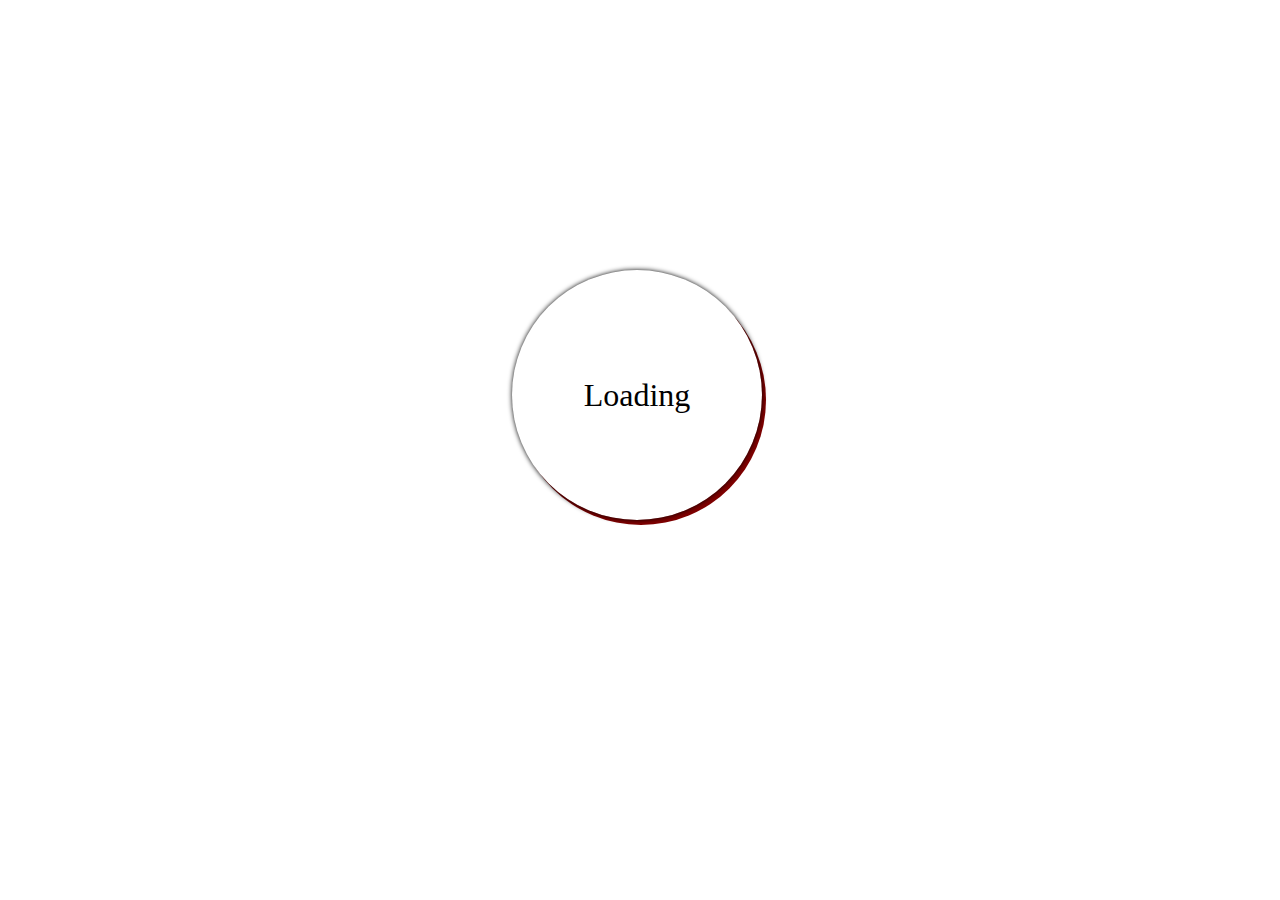
<file: Projeto 02 - Loading animado/index.html>
<!DOCTYPE html>
<html lang="en">
<head>
    <meta charset="UTF-8">
    <meta name="description" content="loader ring">
    <meta name="keywords" content="loader ring, css">
    <meta name="viewport" content="width=device-width, initial-scale=1.0">
    <link rel="stylesheet" type="text/css" href="style.css">
    <title>Desafio CSS - Loading animado</title>
</head>
<body>
    <div class="center">
        <div class="text">Loading</div>
        <div class="ring"></div>
    </div>
</body>
</html>
</file>
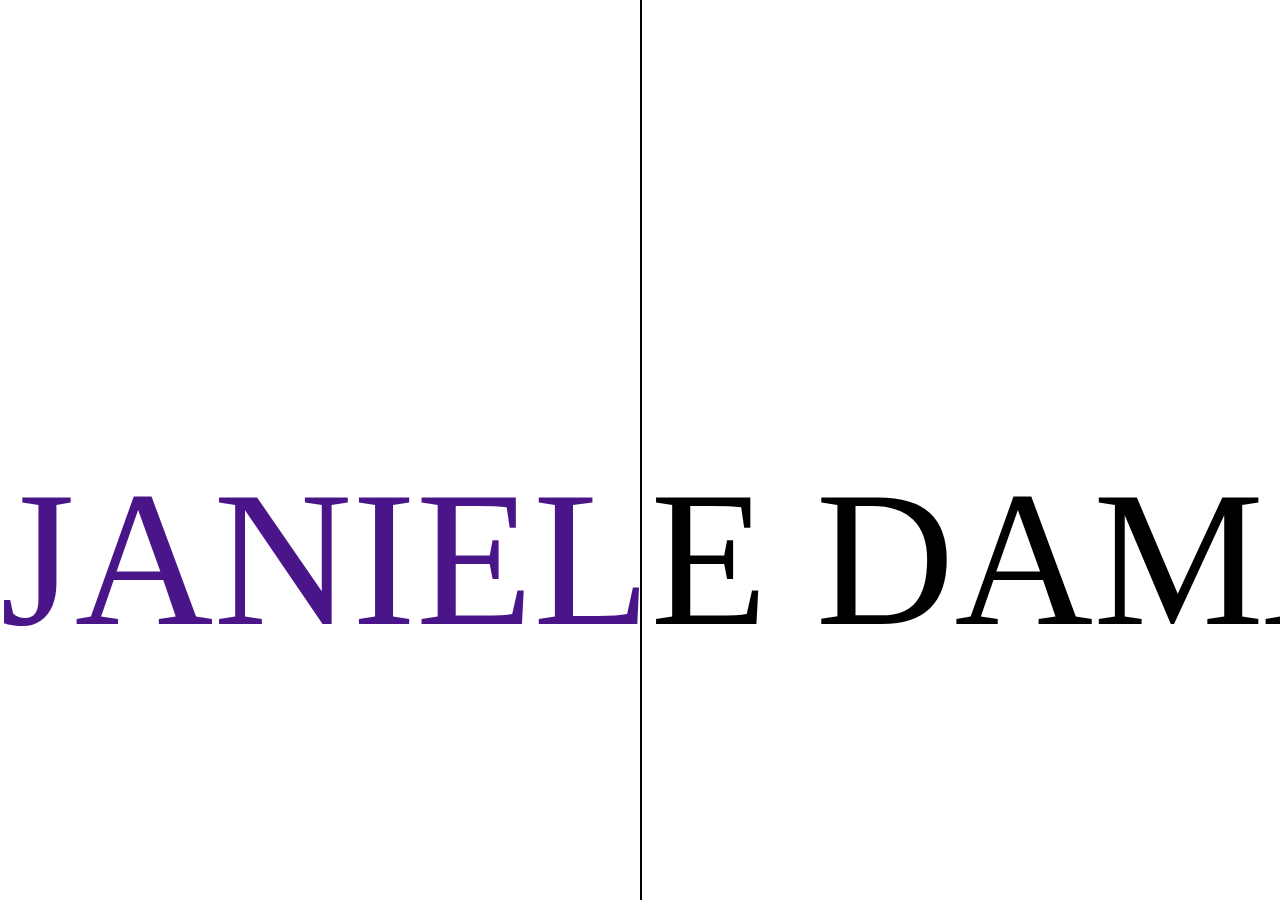
<file: Projeto 03 - Nome com mudanca de cor quando entra em outra div/index.html>
<!DOCTYPE html>
<html lang="en">
<head>
    <meta charset="UTF-8">
    <meta http-equiv="X-UA-Compatible" content="IE=edge">
    <meta name="viewport" content="width=device-width, initial-scale=1.0">
    <link rel="stylesheet" href="style.css">
    <title>Desafio CSS - Nome que muda de cor quando entra em outra div</title>
</head>
<body>
    <section>
        <span class="sliding">
            <span>JANIELE</span>
            <span>DAMASCENO</span>
            <span>BISPO</span>
        </span>
        <div class="wrapper">
            <span class="sliding">
            <span>JANIELE</span>
            <span>DAMASCENO</span>
            <span>BISPO</span>
        </span>
        </div>
    </section>
</body>
</html>
</file>
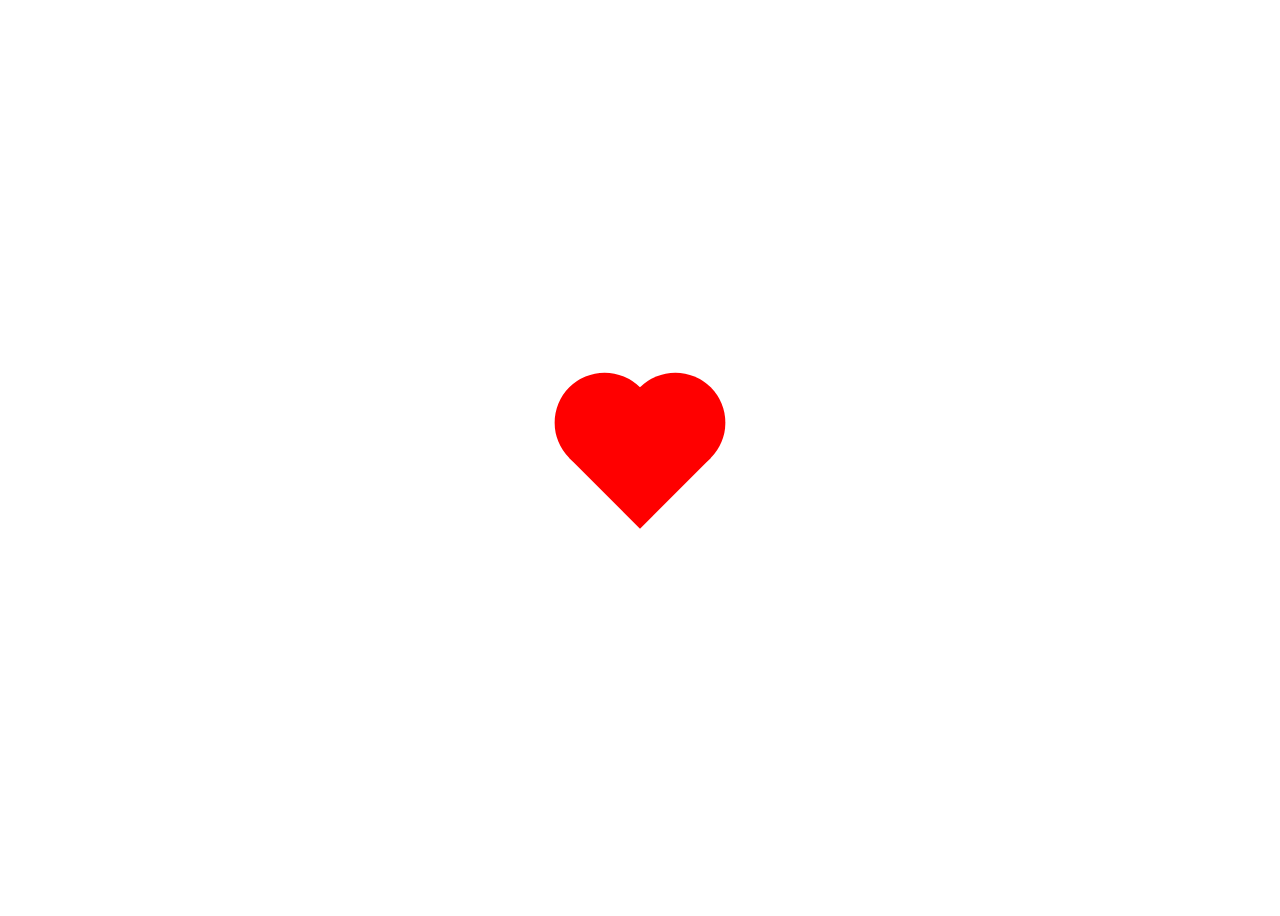
<file: Projeto 05 - Coracao pulsando/index.html>
<!DOCTYPE html>
<html lang="en">
<head>
    <meta charset="UTF-8">
    <meta http-equiv="X-UA-Compatible" content="IE=edge">
    <meta name="viewport" content="width=device-width, initial-scale=1.0">
    <link rel="stylesheet" href="style.css">
    <title>Desafio CSS - Coração</title>
</head>
<body>
    <div class="coracao"></div>
</body>
</html>
</file>
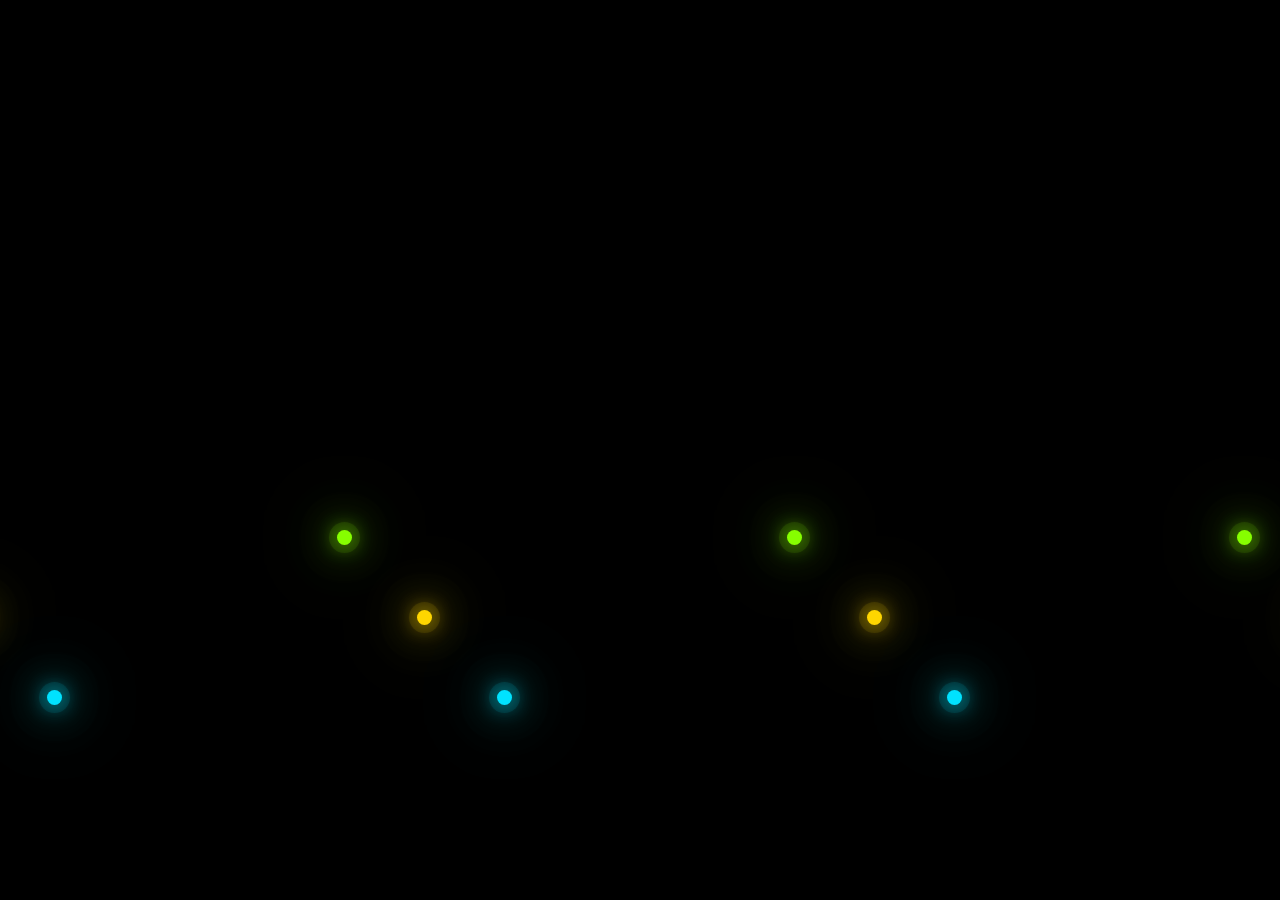
<file: Projeto 07 - Efeito de luzes como vagalumes voando/index.html>
<!DOCTYPE html>
<html lang="en">
<head>
    <meta charset="UTF-8">
    <meta http-equiv="X-UA-Compatible" content="IE=edge">
    <meta name="viewport" content="width=device-width, initial-scale=1.0">
    <link rel="stylesheet" href="style.css">
    <title>Desafio CSS - Efeito de luzes</title>
</head>
<body>
    <div class="brilho">
        <span style="--i:1;"></span>
        <span style="--i:2;"></span>
        <span style="--i:3;"></span>
    </div>
    <div class="brilho">
        <span style="--i:1;"></span>
        <span style="--i:2;"></span>
        <span style="--i:3;"></span>
    </div>
    <div class="brilho">
        <span style="--i:1;"></span>
        <span style="--i:2;"></span>
        <span style="--i:3;"></span>
    </div>
    <div class="brilho">
        <span style="--i:1;"></span>
        <span style="--i:2;"></span>
        <span style="--i:3;"></span>
    </div>
    <div class="brilho">
        <span style="--i:1;"></span>
        <span style="--i:2;"></span>
        <span style="--i:3;"></span>
    </div>
</body>
</html>
</file>
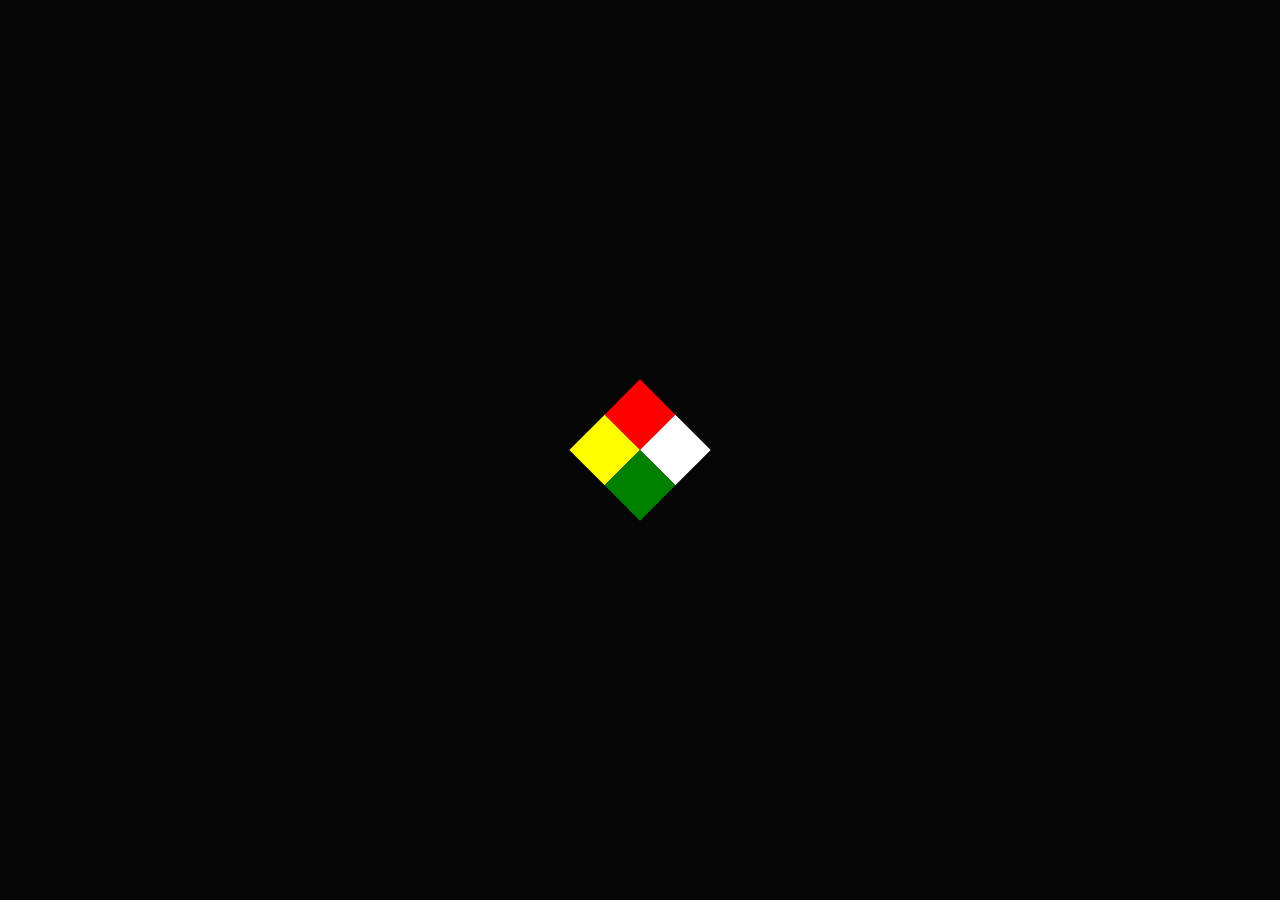
<file: Projeto 10 - Preloader animado/index.html>
<!DOCTYPE html>
<html lang="en">
<head>
    <meta charset="UTF-8">
    <meta http-equiv="X-UA-Compatible" content="IE=edge">
    <meta name="viewport" content="width=device-width, initial-scale=1.0">
    <link rel="stylesheet" href="style.css" type="text/css" media="all">
    <title>Desafio CSS - Preloader animado</title>
</head>
<body>
    <div class="container">
        <span></span>
        <span></span>
        <span></span>
        <span></span>
    </div>
</body>
</html>
</file>
<file: Projeto 02 - Loading animado/style.css>
body{
    margin: 0;
    padding: 0;
    font-family: Verdana;
}
.center{
    position: absolute;
    top: 30%;
    left: 40%;
    transform: translate(-50, 50);
}
.ring{
    width: 250px;
    height: 250px;
    border-radius: 50%;
    box-shadow: 4px 5px 0 rgb(128, 0, 0);
    background: transparent;
    animation: animate 1s linear infinite;
}
.text{
    width: 250px;
    height: 250px;
    border-radius: 50%;
    color: black;
    position: absolute;
    top: 0;
    left: 0;
    text-align: center;
    line-height: 250px;
    font-size: 2em;
    background: transparent;
    box-shadow: 0 0 5px rgba(0,0,0,2);
}

@keyframes animate{
    0%
    {
        transform: rotate(0deg);
    }
    100%
    {
        transform: rotate(360deg);
    }
}
</file>
<file: Projeto 03 - Nome com mudanca de cor quando entra em outra div/style.css>
body{
    margin: 0;
    padding: 0;
}

section{
    width: 100%;
    height: 100%;
    background: white;
    box-sizing: border-box;
    overflow: hidden;
    position: absolute;
}
.wrapper{
    height: 100%;
    width: 50%;
    background: white;
    overflow: hidden;
    color: rgb(75, 21, 138);
    position: absolute;
    top: 0;
    left: 0;
    border-right: 2px solid black;
}
.sliding{
    position: absolute;
    top: 50%;
    white-space: nowrap;
    font-size: 12em;
    line-height: 220px;
    overflow: hidden;
    font-family: "arial black";
    animation: animate 20s linear infinite;
}

@keyframes animate{
    0%{
        transform: translate(0, -50%);
    }
    100%{
        transform: translate(-50%, -50%);
    }
}
</file>
<file: Projeto 05 - Coracao pulsando/style.css>
body{
    height: 100vh;
    display: flex;
    justify-content: center;
    align-items: center;
    font-family: 'Lato', sans-serif;
    background-color: rgb(255, 255, 255);
}
.coracao{
    position: relative;
    width: 100px;
    height: 100px;
    background-color: red;
    transform: rotate(45deg);
    animation: batidao 1.1s linear infinite;
}
.coracao:before{
    content: '';
    position: absolute;
    top: 0;
    left: 0;
    width: 100%;
    height: 100%;
    background-color: red;
    transform: translateY(-50%);
    border-radius: 50%;
}
.coracao:after{
    content: '';
    position: absolute;
    top: 0;
    left: 0;
    width: 100%;
    height: 100%;
    background-color: red;
    transform: translateX(-50%);
    border-radius: 50%;
}
@keyframes batidao{
    0% {transform: rotate(45deg) scale(1);}
    25% {transform: rotate(45deg) scale(1);}
    30% {transform: rotate(45deg) scale(1.4);}
    50% {transform: rotate(45deg) scale(1.2);}
    70% {transform: rotate(45deg) scale(1.4);}
    100% {transform: rotate(45deg) scale(1);}
}
</file>
<file: Projeto 07 - Efeito de luzes como vagalumes voando/style.css>
*{
    margin: 0;
    padding: 0;
}

body{
    display: flex;
    justify-content: center;
    align-items: center;
    width: 100%;
    min-height: 100vh;
    background: black;
    overflow: hidden;
}
.brilho{
    position: relative;
    min-width: 750px;
    height: 750;
    margin: -150px;
    transform-origin: right;
    animation: corMudando 5s linear infinite;
}
@keyframes corMudando {
    0%{
        filter: hue-rotate(0deg);
        transform: rotate(0deg);
    }
    100%{
        filter: hue-rotate(360deg);
        transform: rotate(360deg);
    }
}
.brilho:nth-child(even){
    transform-origin: left;
}
.brilho span{
    position: absolute;
    top: calc(80px * var(--i));
    left: calc(80px * var(--i));
    bottom: calc(80px * var(--i));
    right: calc(80px * var(--i));
}
.brilho span:before{
    content: '';
    position: absolute;
    top: 50%;
    left: -8px;
    width: 15px;
    height: 15px;
    background: red;
    border-radius: 50%;
}
.brilho span:nth-child(3n +1):before{
    background: rgba(134, 255, 0, 1);
    box-shadow: 0 0 20px rgba(134, 255, 0, 1),
                0 0 40px rgba(134, 255, 0, 1),
                0 0 60px rgba(134, 255, 0, 1),
                0 0 80px rgba(134, 255, 0, 1),
                0 0 0 8px rgba(134, 255, 0, .1);
}
.brilho span:nth-child(3n +2):before{
    background: rgba(255, 214, 0, 1);
    box-shadow: 0 0 20px rgba(255, 214, 0, 1),
                0 0 40px rgba(255,214,0,1),
                0 0 60px rgba(255,214,0,1),
                0 0 80px rgba(255,214,0,1),
                0 0 0 8px rgba(255,214,0,.1);
}
.brilho span:nth-child(3n +3):before{
    background: rgba(0, 226, 255, 1);
    box-shadow: 0 0 20px rgba(0,226,255,1),
                0 0 40px rgba(0,226,255,1),
                0 0 60px rgba(0,226,255,1),
                0 0 80px rgba(0,226,255,1),
                0 0 0 8px rgba(0,226,255,.1);
}
.brilho span:nth-child(3n +4):before{
    background: rgb(223, 76, 76);
    box-shadow: 0 0 20px rgb(223, 76, 76),
                0 0 40px rgb(223, 76, 76),
                0 0 60px rgb(223, 76, 76),
                0 0 80px rgb(223, 76, 76),
                0 0 0 8px rgb(240, 28, .28);
} 
.brilho span:nth-child(3n +1){
    animation: animate 10s alternate infinite;
}
.brilho span:nth-child(3n +2){
    animation: animate-reverse 3s alternate infinite;
}
.brilho span:nth-child(3n +3){
    animation: animate 10s alternate infinite;
}
.brilho span:nth-child(3n +4){
    animation: animate 10s alternate infinite;
}
@keyframes animate{
    0%{
        transform: rotate(0deg);
    }
    100%{
        transform: rotate(360deg);
    }
}
@keyframes animate-reverse{
    0%{
        transform: rotate(360deg);
    }
    100%{
        transform: rotate(0deg);
    }
}
</file>
<file: Projeto 10 - Preloader animado/style.css>
body{
    margin: 0;
    padding: 0;
    height: 100vh;
    display: flex;
    justify-content: center;
    align-items: center;
    background-color: #050505
}
.container{
    width: 100px;
    height: 100px;
    position: relative;
    animation: animate 1s linear infinite;
    transform: rotate(45deg);
}
span{
    position: absolute;
    width: 50px;
    height: 50px;
    animation: rotate 1s linear infinite;
}
span:nth-child(1){
    top: 0;
    left: 0;
    background-color: red;
}
span:nth-child(2){
    top: 0;
    right: 0;
    background-color: white;
}
span:nth-child(3){
    bottom: 0;
    left: 0;
    background-color: yellow;
}
span:nth-child(4){
    bottom: 0;
    right: 0;
    background-color: green;
}

@keyframes rotate{
    0%{
        transform: rotate(0deg);
    }
    10%{
        transform: rotate(0deg);
    }
    50%{
        transform: rotate(90deg);
    }
    90%{
        transform: rotate(90deg);
    }
    100%{
        transform: rotate(90deg);
    }
}
@keyframes animate {
    0%{
        width: 100px;
        height: 100px;
    }
    10%{
        width: 100px;
        height: 100px;
    }
    50%{
        width: 150px;
        height: 150px;
    }
    90%{
        width: 100px;
        height: 100px;
    }
    100%{
        width: 100px;
        height: 100px;
    }
}
</file>
